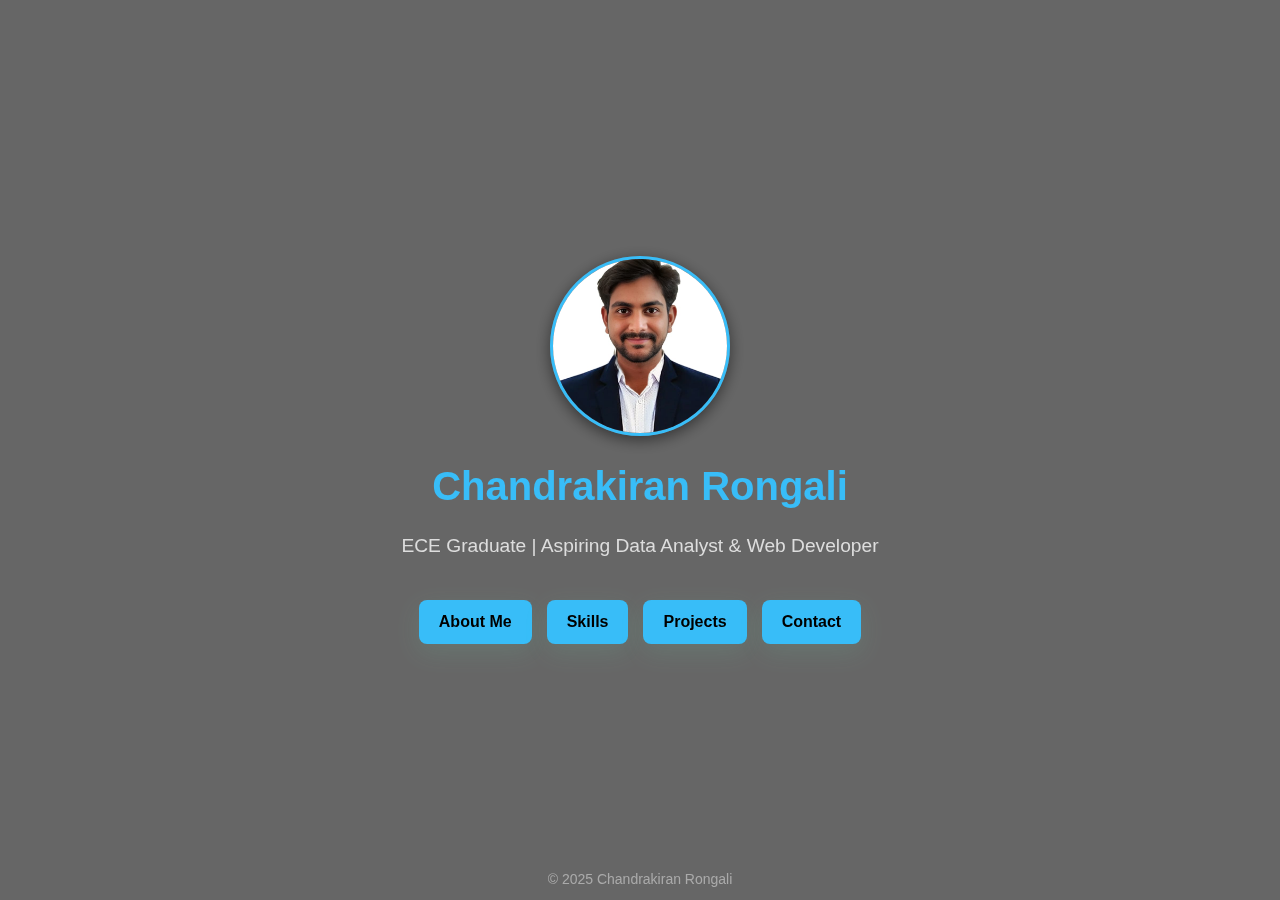
<file: index.html>
<!doctype html>
<html lang="en">
<head>
  <meta charset="utf-8">
  <meta name="viewport" content="width=device-width, initial-scale=1">
  <title>Home | Chandrakiran Rongali</title>
  <link rel="stylesheet" href="assets/css/style.css">
  <style>
    body.home-page {
      background: url("https://static.vecteezy.com/system/resources/thumbnails/030/813/866/small/wooden-table-and-blur-tropical-beach-background-product-display-montage-high-quality-8k-fhd-ai-generated-photo.jpg") no-repeat center center fixed;
      background-size: cover;
      backdrop-filter: blur(4px);
      min-height: 100vh;
      margin: 0;
      font-family: Arial, sans-serif;
    }
    .overlay {
      background: rgba(0,0,0,0.6);
      min-height: 100vh;
      display: flex;
      flex-direction: column;
      justify-content: center;
      align-items: center;
      text-align: center;
      color: #fff;
      padding: 20px;
    }
    .profile-photo {
      width: 180px;
      height: 180px;
      border-radius: 50%;
      object-fit: cover;
      border: 3px solid #38bdf8;
      box-shadow: 0 4px 15px rgba(0,0,0,0.5);
      margin-bottom: 20px;
    }
    h1 {
      font-size: 2.5rem;
      margin-bottom: 10px;
      color: #38bdf8;
    }
    h2 {
      font-size: 1.2rem;
      font-weight: normal;
      margin-bottom: 20px;
      color: #ddd;
    }
    .buttons {
      margin-top: 20px;
      display: flex;
      gap: 15px;
      flex-wrap: wrap;
      justify-content: center;
    }
    .button {
      display: inline-block;
      background: #38bdf8;
      color: #000;
      padding: 10px 20px;
      border-radius: 8px;
      text-decoration: none;
      font-weight: bold;
      transition: background 0.3s ease;
    }
    .button:hover {
      background: #0ea5e9;
      color: #fff;
    }
    footer {
      position: absolute;
      bottom: 10px;
      width: 100%;
      text-align: center;
      color: #aaa;
      font-size: 14px;
    }
  </style>
</head>
<body class="home-page">
  <div class="overlay">
    <img src="assets/images/profile.jpg" alt="profile" class="profile-photo">
    <h1>Chandrakiran Rongali</h1>
    <h2>ECE Graduate | Aspiring Data Analyst & Web Developer</h2>
    <div class="buttons">
      <a href="about.html" class="button">About Me</a>
      <a href="skills.html" class="button">Skills</a>
      <a href="projects.html" class="button">Projects</a>
      <a href="contact.html" class="button">Contact</a>
    </div>
    <footer>© 2025 Chandrakiran Rongali</footer>
  </div>
</body>
</html>
</file>
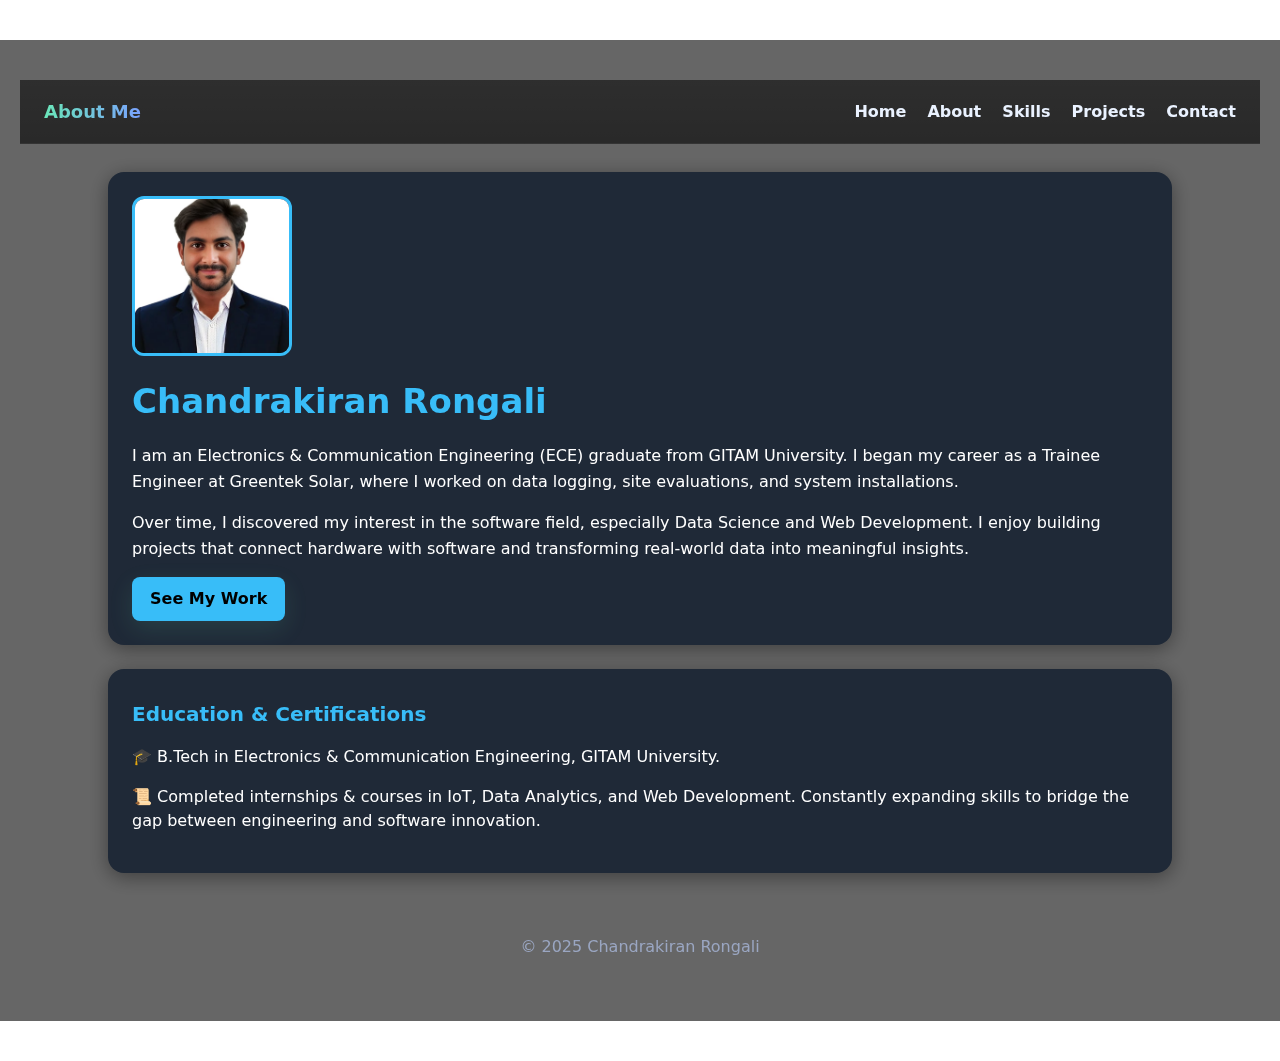
<file: about.html>
<!doctype html>
<html lang="en">
<head>
  <meta charset="utf-8">
  <meta name="viewport" content="width=device-width, initial-scale=1">
  <title>About | Chandrakiran Rongali</title>
  <link rel="stylesheet" href="assets/css/style.css">
  <style>
    body.about-page {
      background: url("https://images.unsplash.com/photo-1518770660439-4636190af475?w=1600&auto=format&fit=crop&q=80") 
        no-repeat center center fixed;
      background-size: cover;
      backdrop-filter: blur(4px);
    }
    .overlay {
      background: rgba(0,0,0,0.6);
      min-height: 100vh;
      padding: 40px 20px;
      color: #fff;
    }
   .about-card {
  background: #1f2937;   /* solid dark background */
  border-radius: 16px;
  padding: 24px;
  margin-bottom: 24px;
  box-shadow: 0 4px 20px rgba(0,0,0,0.4);
  animation: fadeIn 1s ease-in;
  color: #fff;  /* text stays white */
}

    .about-card h1, .about-card h2 {
      color: #38bdf8;
    }
    .about-profile {
      display: flex;
      gap: 20px;
      align-items: center;
      flex-wrap: wrap;
    }
    .about-profile img {
      width: 160px;
      height: 160px;
      border-radius: 12px;
      object-fit: cover;
      border: 3px solid #38bdf8;
    }
    .about-profile p {
      font-size: 16px;
      line-height: 1.6;
    }
    .button {
      display: inline-block;
      background: #38bdf8;
      color: #000;
      padding: 10px 18px;
      border-radius: 8px;
      text-decoration: none;
      font-weight: bold;
      transition: background 0.3s ease;
    }
    .button:hover {
      background: #0ea5e9;
      color: #fff;
    }
  </style>
</head>
<body class="about-page">
  <div class="overlay">
    <header class="header">
      <div class="brand">About Me</div>
      <nav class="nav">
        <a href="index.html">Home</a>
        <a href="about.html">About</a>
        <a href="skills.html">Skills</a>
        <a href="projects.html">Projects</a>
        <a href="contact.html">Contact</a>
      </nav>
    </header>

    <main class="container">
      <div class="about-card">
        <div class="about-profile">
          <img src="assets/images/profile.jpg" alt="profile">
          <div>
            <h1>Chandrakiran Rongali</h1>
            <p>
              I am an Electronics & Communication Engineering (ECE) graduate from GITAM University.  
              I began my career as a Trainee Engineer at Greentek Solar, where I worked on data logging, site evaluations, and system installations.  
            </p>
            <p>
              Over time, I discovered my interest in the software field, especially Data Science and Web Development.  
              I enjoy building projects that connect hardware with software and transforming real-world data into meaningful insights.
            </p>
            <div style="margin-top:12px;">
              <a class="button" href="projects.html">See My Work</a>
            </div>
          </div>
        </div>
      </div>

      <div class="about-card">
        <h2>Education & Certifications</h2>
        <p>
          🎓 B.Tech in Electronics & Communication Engineering, GITAM University.  
        </p>
        <p>
          📜 Completed internships & courses in IoT, Data Analytics, and Web Development.  
          Constantly expanding skills to bridge the gap between engineering and software innovation.
        </p>
      </div>
    </main>

    <footer class="footer">© 2025 Chandrakiran Rongali</footer>
  </div>
  <script src="assets/js/main.js"></script>
</body>
</html>
</file>
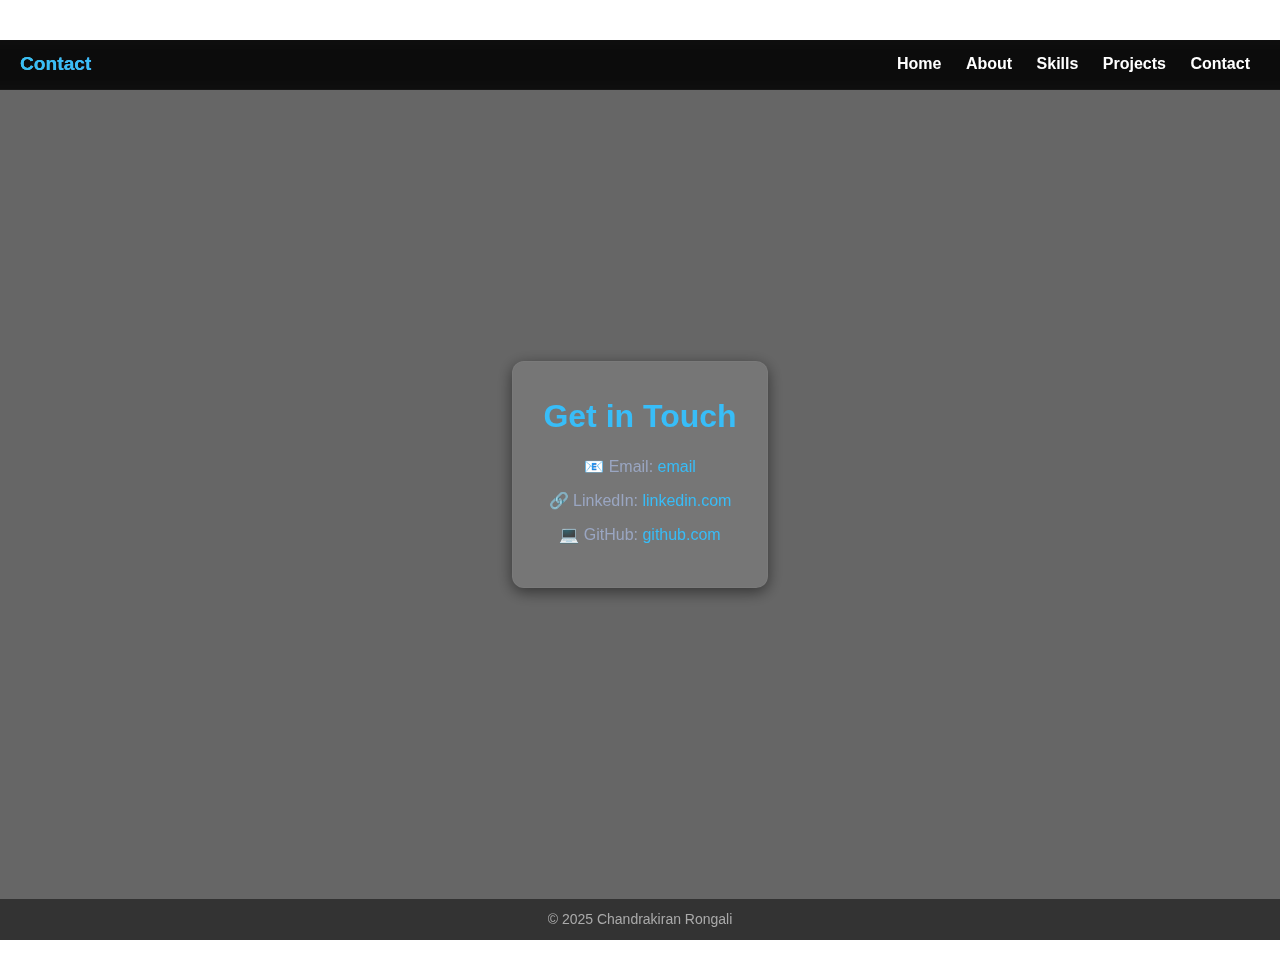
<file: contact.html>
<!doctype html>
<html lang="en">
<head>
  <meta charset="utf-8">
  <meta name="viewport" content="width=device-width,initial-scale=1">
  <title>Contact | Chandrakiran Rongali</title>
  <link rel="stylesheet" href="assets/css/style.css">
  <style>
    body.contact-page {
      background: url("https://static.vecteezy.com/system/resources/thumbnails/030/813/866/small/wooden-table-and-blur-tropical-beach-background-product-display-montage-high-quality-8k-fhd-ai-generated-photo.jpg") no-repeat center center fixed;
      background-size: cover;
      backdrop-filter: blur(4px);
      min-height: 100vh;
      margin: 0;
      font-family: Arial, sans-serif;
    }
    .overlay {
      background: rgba(0,0,0,0.6);
      min-height: 100vh;
      display: flex;
      flex-direction: column;
    }
    .container {
      flex: 1;
      display: flex;
      justify-content: center;
      align-items: center;
      text-align: center;
      padding: 20px;
    }
    .card {
      background: rgba(255,255,255,0.1);
      padding: 30px;
      border-radius: 12px;
      box-shadow: 0 4px 15px rgba(0,0,0,0.5);
      max-width: 500px;
      width: 100%;
      color: #fff;
    }
    h1 {
      font-size: 2rem;
      margin-bottom: 15px;
      color: #38bdf8;
    }
    .small {
      margin: 10px 0;
      font-size: 1rem;
    }
    a {
      color: #38bdf8;
      text-decoration: none;
    }
    a:hover {
      text-decoration: underline;
    }
    footer.footer {
      text-align: center;
      padding: 10px;
      background: rgba(0,0,0,0.5);
      color: #aaa;
      font-size: 14px;
    }
    .header {
      background: rgba(0,0,0,0.7);
      padding: 10px 20px;
      display: flex;
      justify-content: space-between;
      align-items: center;
    }
    .brand {
      font-size: 1.2rem;
      font-weight: bold;
      color: #38bdf8;
    }
    .nav a {
      margin: 0 10px;
      color: #fff;
      text-decoration: none;
    }
    .nav a:hover {
      color: #38bdf8;
    }
    .theme-toggle {
      background: #38bdf8;
      color: #000;
      border: none;
      padding: 6px 12px;
      border-radius: 6px;
      cursor: pointer;
      font-weight: bold;
    }
    .theme-toggle:hover {
      background: #0ea5e9;
      color: #fff;
    }
  </style>
</head>
<body class="contact-page">
  <div class="overlay">
    <header class="header">
      <div class="brand">Contact</div>
      <nav class="nav">
        <a href="index.html">Home</a>
        <a href="about.html">About</a>
        <a href="skills.html">Skills</a>
        <a href="projects.html">Projects</a>
        <a href="contact.html">Contact</a>
         
      </nav>
    </header>

    <main class="container">
      <div class="card fade-in">
        <h1>Get in Touch</h1>
        <p class="small">📧 Email: <a href="mailto:chandrakiranrongali@gmail.com">email</a></p>
        <p class="small">🔗 LinkedIn: <a href="https://www.linkedin.com/in/chandrakiran-rongali-573185246" target="_blank">linkedin.com</a></p>
        <p class="small">💻 GitHub: <a href="https://github.com/Chandu197022" target="_blank">github.com</a></p>
      </div>
    </main>

    <footer class="footer">© 2025 Chandrakiran Rongali</footer>
  </div>
  <script src="assets/js/main.js"></script>
</body>
</html>
</file>
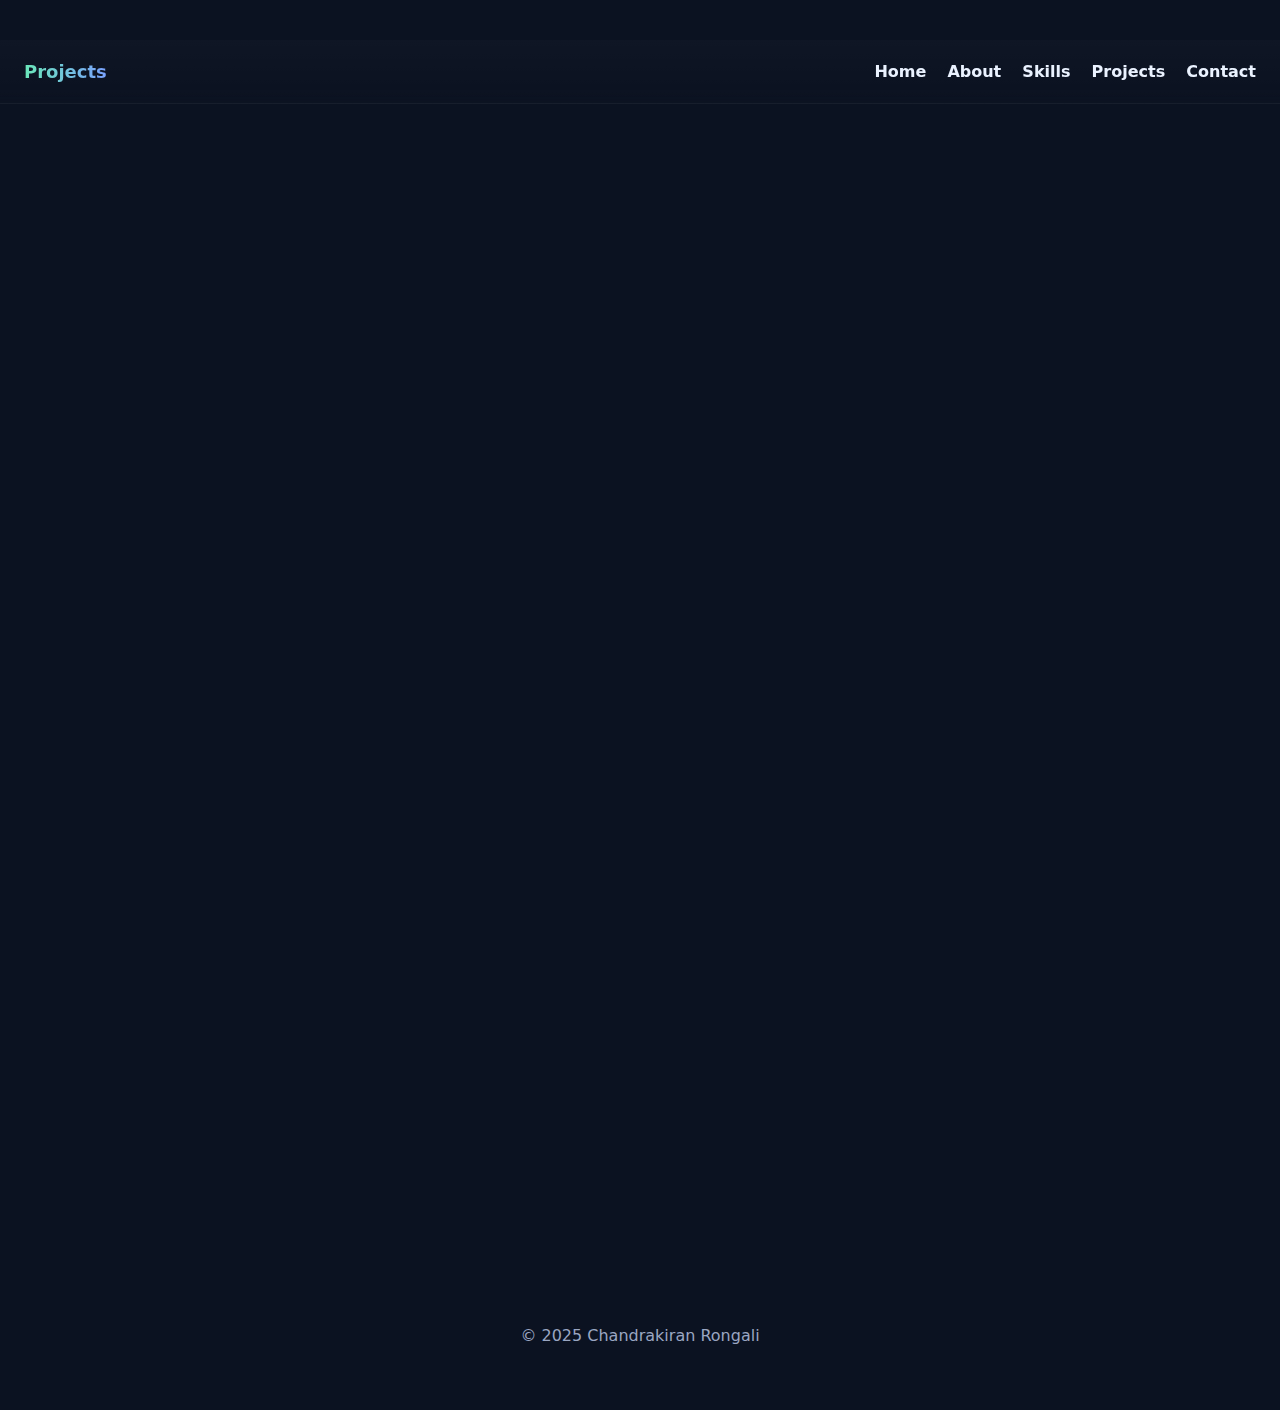
<file: projects.html>
<!doctype html>
<html lang="en">
<head>
  <meta charset="utf-8">
  <meta name="viewport" content="width=device-width,initial-scale=1">
  <title>Projects</title>
  <link rel="stylesheet" href="assets/css/style.css">
  <style>
    /* Extra styling for professional look */
    .card ul {
      margin: 8px 0;
      padding-left: 20px;
    }
    .card ul li {
      margin-bottom: 6px;
      font-size: 0.95rem;
      line-height: 1.4;
    }

    /* Animation */
    .fade-in {
      opacity: 0;
      transform: translateY(20px);
      animation: fadeInUp 0.8s ease forwards;
    }
    @keyframes fadeInUp {
      to {
        opacity: 1;
        transform: translateY(0);
      }
    }
  </style>
</head>
<body class="projects-page">
  <header class="header">
    <div class="brand">Projects</div>
    <nav class="nav">
      <a href="index.html">Home</a>
      <a href="about.html">About</a>
      <a href="skills.html">Skills</a>
      <a href="projects.html" class="active">Projects</a>
      <a href="contact.html">Contact</a>
    </nav>
  </header>

  <main class="container">

    <div class="card fade-in" style="margin-top:12px">
      <h2><a class="card-link" href="project-parking.html">Smart Parking System (IoT)</a></h2>
      <ul>
        <li>Built a real-time parking occupancy detection system using ESP32 and ultrasonic sensors.</li>
        <li>Implemented cloud dashboard for monitoring slot availability and updates.</li>
        <li>Enabled SMS alerts for full capacity notifications.</li>
      </ul>
    </div>

    <div class="card fade-in" style="margin-top:12px; animation-delay: 0.2s;">
      <h2><a class="card-link" href="project-solar.html">Solar Plant Data Logger</a></h2>
      <ul>
        <li>Designed a low-cost data logger for solar plants with SD card buffering.</li>
        <li>Captured inverter and environmental data for performance tracking.</li>
        <li>Uploaded batch data for KPI analysis and visualization.</li>
      </ul>
    </div>

    <div class="card fade-in" style="margin-top:12px; animation-delay: 0.4s;">
      <h2><a class="card-link" href="project-ml.html">Electrolyte Anomaly Detection (ML)</a></h2>
      <ul>
        <li>Developed a machine learning model to detect electrolyte imbalances from ECG signals.</li>
        <li>Performed preprocessing, feature extraction (time & frequency domain).</li>
        <li>Applied classification models to detect anomalies like hyperkalemia & hypokalemia.</li>
        <li>Enhanced accuracy through feature engineering and model evaluation.</li>
      </ul>
    </div>

    <div class="card fade-in" style="margin-top:12px; animation-delay: 0.6s;">
      <h2>Portfolio Website (Web Development)</h2>
      <ul>
        <li>Designed and developed a responsive personal portfolio website.</li>
        <li>Used HTML, CSS, and JavaScript with emphasis on clean UI.</li>
        <li>Focused on accessibility and professional presentation.</li>
      </ul>
    </div>

    <div class="card fade-in" style="margin-top:12px; animation-delay: 0.8s;">
      <h2>VLSI Circuit Simulation</h2>
      <ul>
        <li>Worked on digital design projects using Verilog HDL and simulators.</li>
        <li>Created testbenches for verification and debugging.</li>
        <li>Analyzed timing, power, and performance for optimized circuits.</li>
      </ul>
    </div>

    <div class="card fade-in" style="margin-top:12px; animation-delay: 1s;">
      <h2>Data Analytics Dashboard</h2>
      <ul>
        <li>Developed a Python + SQL based analytics dashboard.</li>
        <li>Visualized solar project KPIs with interactive plots.</li>
        <li>Implemented anomaly detection and data resampling techniques.</li>
      </ul>
    </div>

  </main>

  <footer class="footer">© 2025 Chandrakiran Rongali</footer>
  <script src="assets/js/main.js"></script>
</body>
</html>
</file>
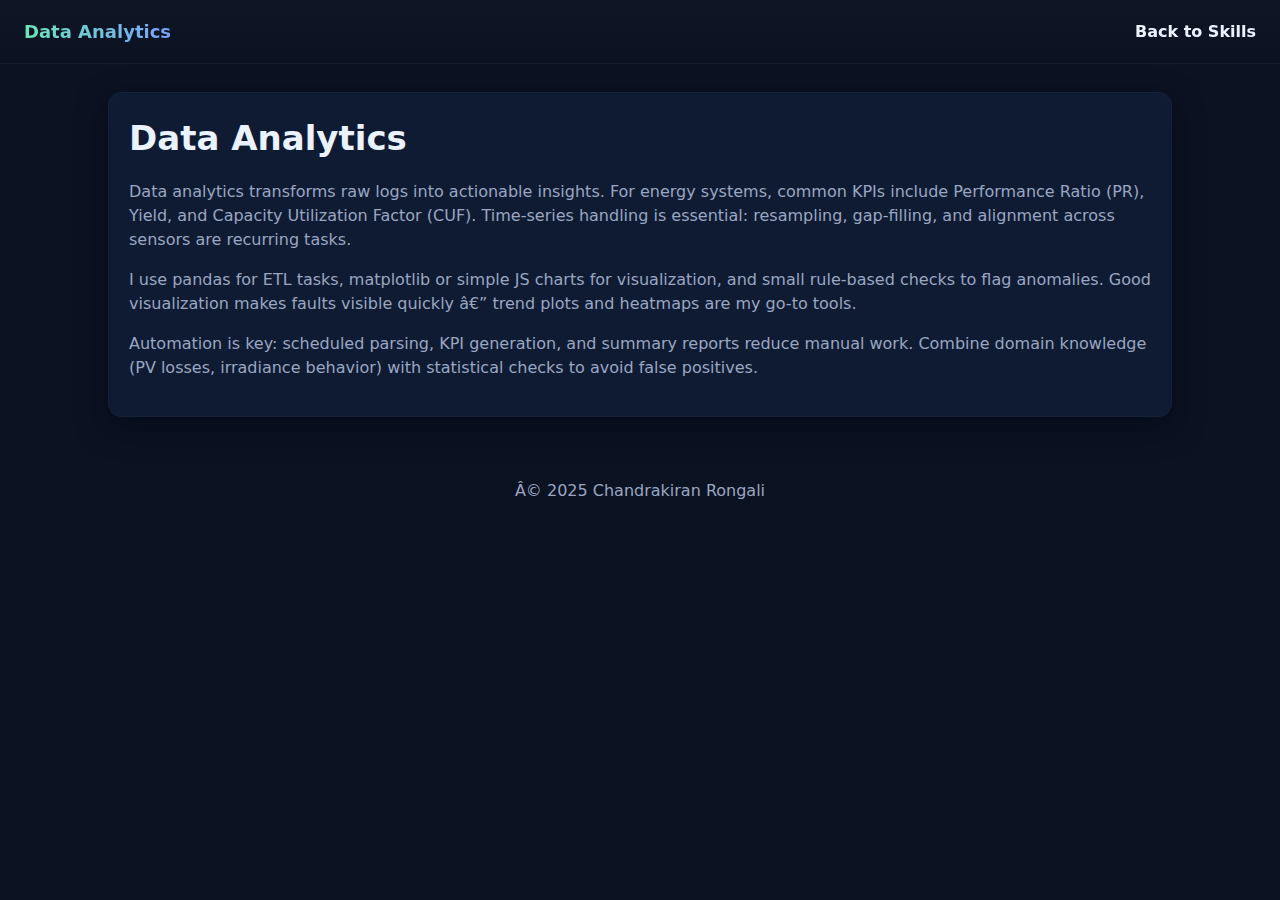
<file: skill-data.html>
<!doctype html><html lang="en"><head><meta charset="utf-8'><meta name="viewport" content="width=device-width,initial-scale=1"><title>Data Analytics - Skill</title><link rel="stylesheet" href="assets/css/style.css"></head><body><header class="header"><div class="brand">Data Analytics</div><nav class="nav"><a href="skills.html">Back to Skills</a></nav></header><main class="container"><div class="card fade-in"><h1>Data Analytics</h1><p class="small">Data analytics transforms raw logs into actionable insights. For energy systems, common KPIs include Performance Ratio (PR), Yield, and Capacity Utilization Factor (CUF). Time-series handling is essential: resampling, gap-filling, and alignment across sensors are recurring tasks.</p><p class="small">I use pandas for ETL tasks, matplotlib or simple JS charts for visualization, and small rule-based checks to flag anomalies. Good visualization makes faults visible quickly — trend plots and heatmaps are my go-to tools.</p><p class="small">Automation is key: scheduled parsing, KPI generation, and summary reports reduce manual work. Combine domain knowledge (PV losses, irradiance behavior) with statistical checks to avoid false positives.</p></div></main><footer class="footer">© 2025 Chandrakiran Rongali</footer></body></html>
</file>
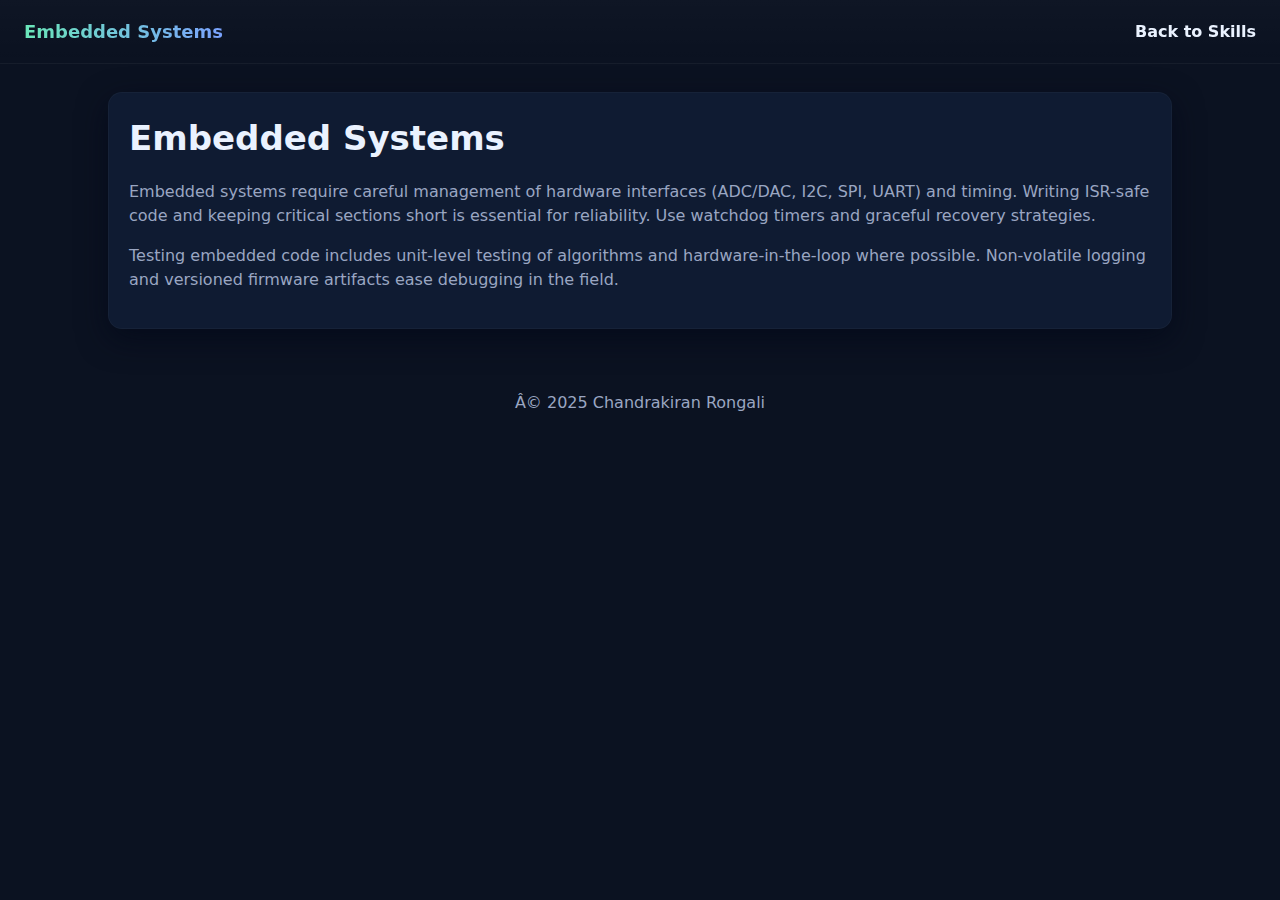
<file: skill-embedded.html>
<!doctype html><html lang="en"><head><meta charset="utf-8'><meta name="viewport" content="width=device-width,initial-scale=1"><title>Embedded Systems - Skill</title><link rel="stylesheet" href="assets/css/style.css"></head><body><header class="header"><div class="brand">Embedded Systems</div><nav class="nav"><a href="skills.html">Back to Skills</a></nav></header><main class="container"><div class="card fade-in"><h1>Embedded Systems</h1><p class="small">Embedded systems require careful management of hardware interfaces (ADC/DAC, I2C, SPI, UART) and timing. Writing ISR-safe code and keeping critical sections short is essential for reliability. Use watchdog timers and graceful recovery strategies.</p><p class="small">Testing embedded code includes unit-level testing of algorithms and hardware-in-the-loop where possible. Non-volatile logging and versioned firmware artifacts ease debugging in the field.</p></div></main><footer class="footer">© 2025 Chandrakiran Rongali</footer></body></html>
</file>
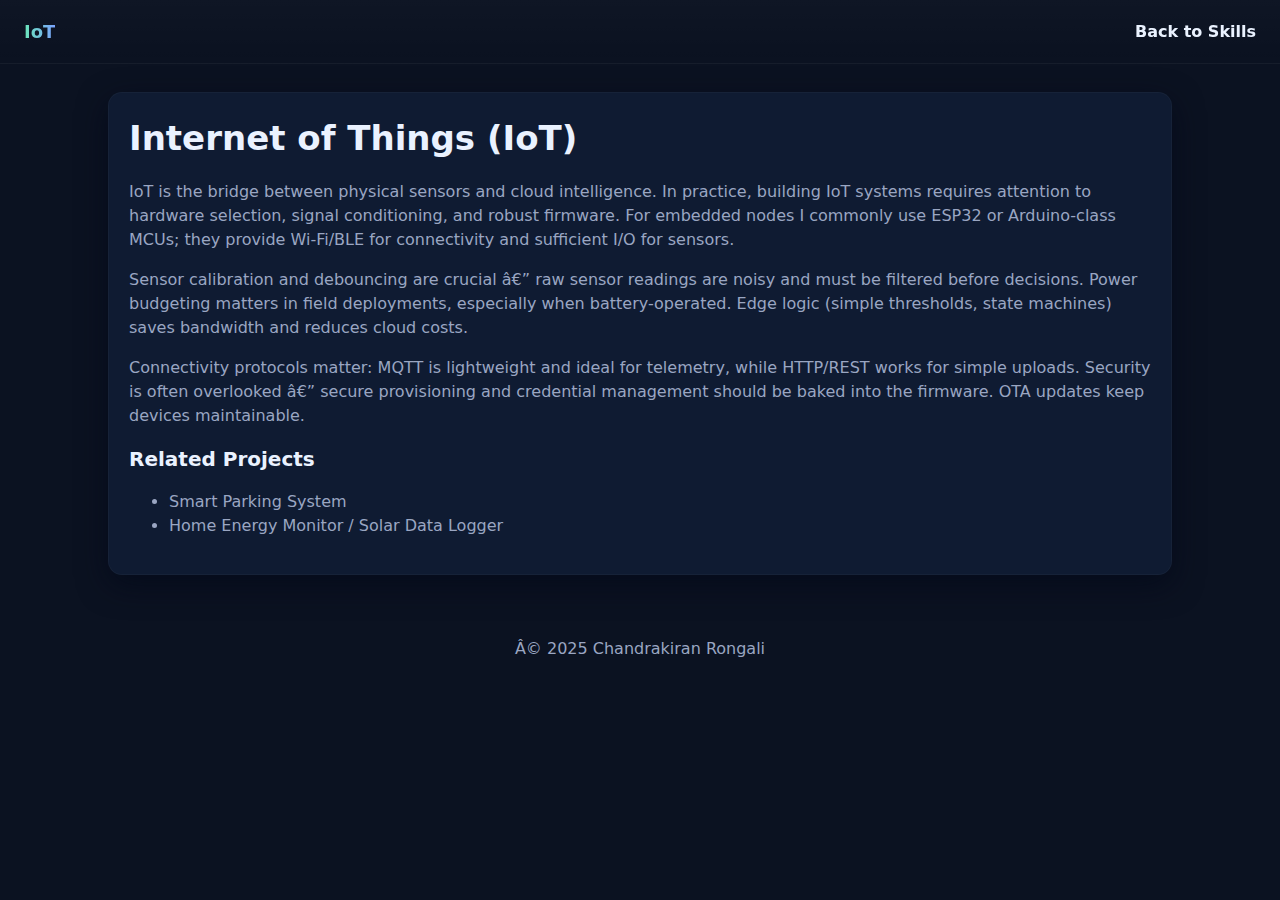
<file: skill-iot.html>
<!doctype html><html lang="en"><head><meta charset="utf-8'><meta name="viewport" content="width=device-width,initial-scale=1"><title>IoT - Skill</title><link rel="stylesheet" href="assets/css/style.css"></head><body><header class="header"><div class="brand">IoT</div><nav class="nav"><a href="skills.html">Back to Skills</a></nav></header><main class="container"><div class="card fade-in"><h1>Internet of Things (IoT)</h1><p class="small">IoT is the bridge between physical sensors and cloud intelligence. In practice, building IoT systems requires attention to hardware selection, signal conditioning, and robust firmware. For embedded nodes I commonly use ESP32 or Arduino-class MCUs; they provide Wi-Fi/BLE for connectivity and sufficient I/O for sensors.</p><p class="small">Sensor calibration and debouncing are crucial — raw sensor readings are noisy and must be filtered before decisions. Power budgeting matters in field deployments, especially when battery-operated. Edge logic (simple thresholds, state machines) saves bandwidth and reduces cloud costs.</p><p class="small">Connectivity protocols matter: MQTT is lightweight and ideal for telemetry, while HTTP/REST works for simple uploads. Security is often overlooked — secure provisioning and credential management should be baked into the firmware. OTA updates keep devices maintainable.</p><h2>Related Projects</h2><ul class="small"><li><a class="card-link" href="project-parking.html">Smart Parking System</a></li><li><a class="card-link" href="project-solar.html">Home Energy Monitor / Solar Data Logger</a></li></ul></div></main><footer class="footer">© 2025 Chandrakiran Rongali</footer></body></html>
</file>
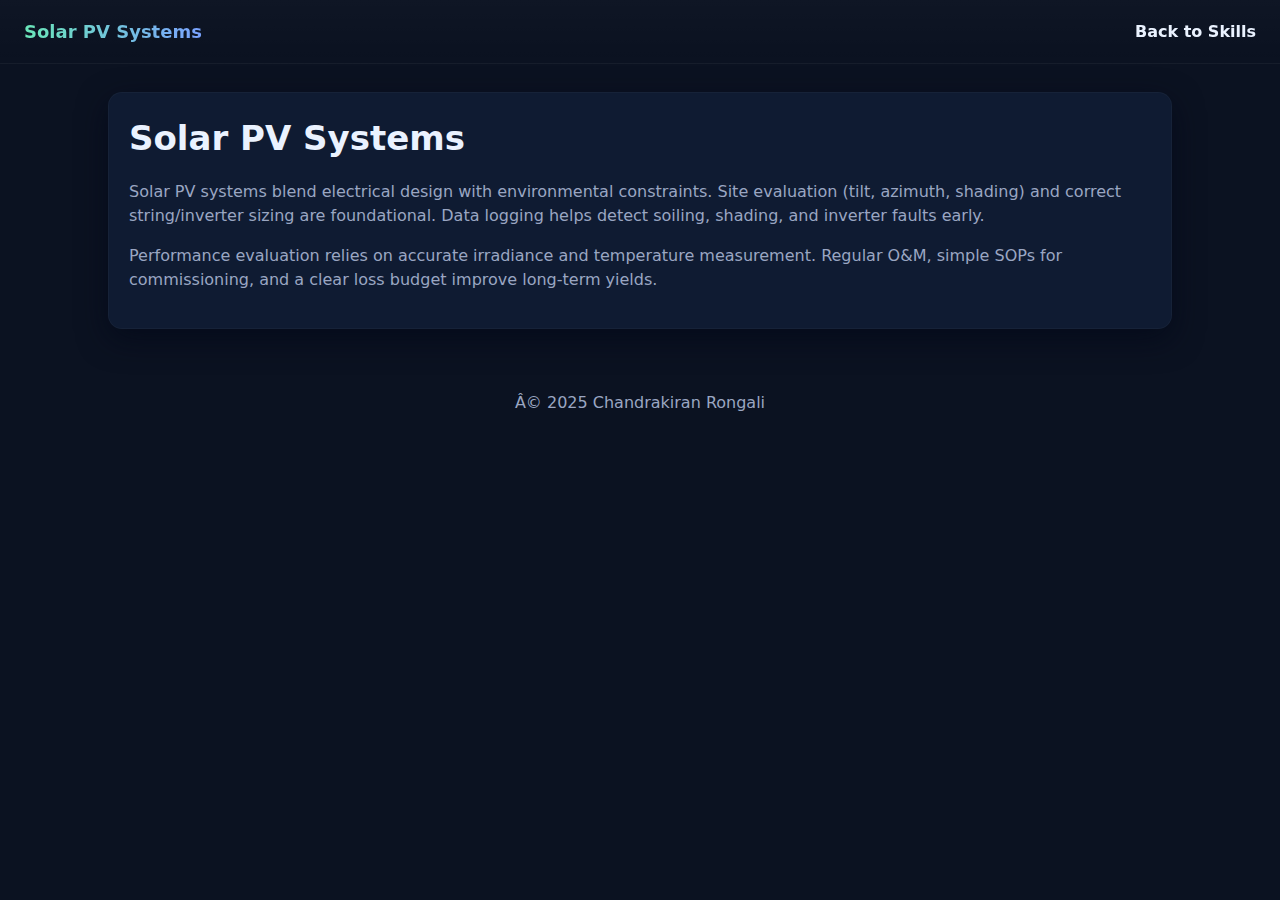
<file: skill-solar.html>
<!doctype html><html lang="en"><head><meta charset="utf-8'><meta name="viewport" content="width=device-width,initial-scale=1"><title>Solar PV Systems - Skill</title><link rel="stylesheet" href="assets/css/style.css"></head><body><header class="header"><div class="brand">Solar PV Systems</div><nav class="nav"><a href="skills.html">Back to Skills</a></nav></header><main class="container"><div class="card fade-in"><h1>Solar PV Systems</h1><p class="small">Solar PV systems blend electrical design with environmental constraints. Site evaluation (tilt, azimuth, shading) and correct string/inverter sizing are foundational. Data logging helps detect soiling, shading, and inverter faults early.</p><p class="small">Performance evaluation relies on accurate irradiance and temperature measurement. Regular O&M, simple SOPs for commissioning, and a clear loss budget improve long-term yields.</p></div></main><footer class="footer">© 2025 Chandrakiran Rongali</footer></body></html>
</file>
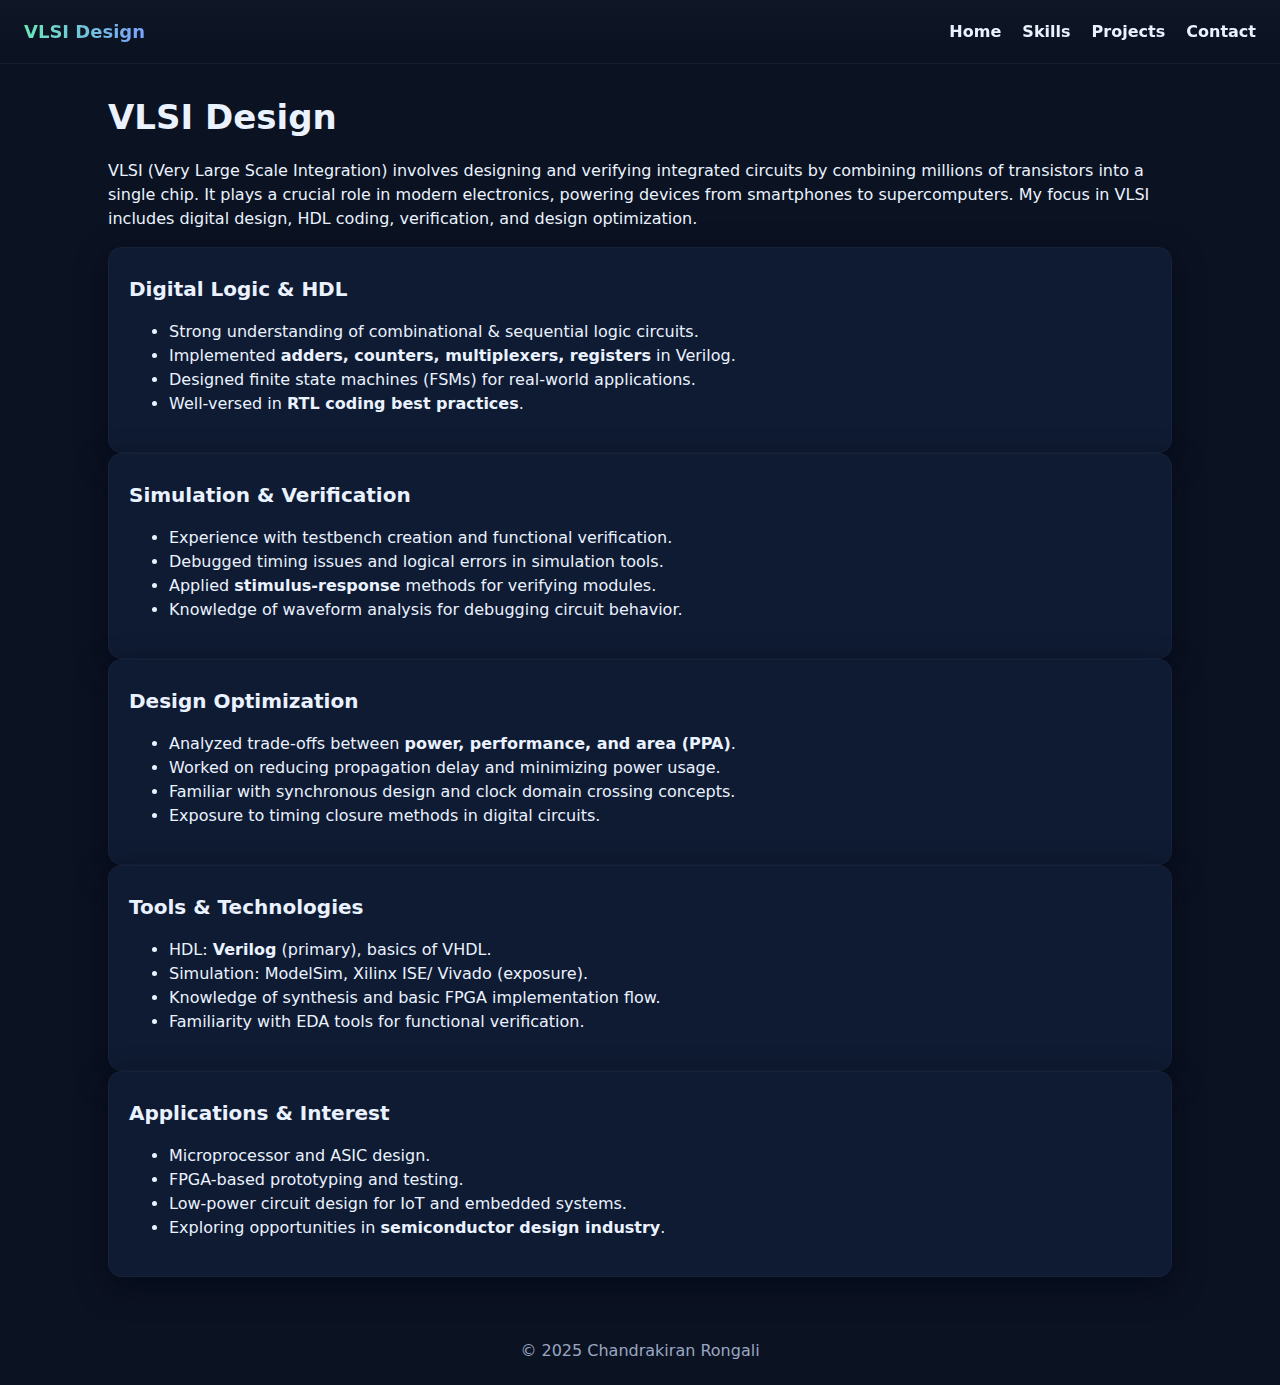
<file: skill-vlsi.html>
<!doctype html>
<html lang="en">
<head>
  <meta charset="utf-8">
  <meta name="viewport" content="width=device-width,initial-scale=1">
  <title>VLSI Design</title>
  <link rel="stylesheet" href="assets/css/style.css">

  <!-- Animation Library -->
  <link rel="stylesheet" href="https://cdnjs.cloudflare.com/ajax/libs/animate.css/4.1.1/animate.min.css"/>
</head>
<body>
  <!-- Header -->
  <header class="header">
    <div class="brand">VLSI Design</div>
    <nav class="nav">
      <a href="index.html">Home</a>
      <a href="skills.html" class="active">Skills</a>
      <a href="projects.html">Projects</a>
      <a href="contact.html">Contact</a>
    </nav>
  </header>

  <!-- Main Section -->
  <main class="container">
    <h1 class="animate__animated animate__fadeInDown">VLSI Design</h1>
    <p class="intro animate__animated animate__fadeInUp">
      VLSI (Very Large Scale Integration) involves designing and verifying 
      integrated circuits by combining millions of transistors into a single chip. 
      It plays a crucial role in modern electronics, powering devices from 
      smartphones to supercomputers. My focus in VLSI includes digital design, 
      HDL coding, verification, and design optimization.
    </p>

    <div class="skills-grid">
      
      <!-- Digital Design -->
      <div class="card animate__animated animate__fadeInUp">
        <h2>Digital Logic & HDL</h2>
        <ul>
          <li>Strong understanding of combinational & sequential logic circuits.</li>
          <li>Implemented <strong>adders, counters, multiplexers, registers</strong> in Verilog.</li>
          <li>Designed finite state machines (FSMs) for real-world applications.</li>
          <li>Well-versed in <strong>RTL coding best practices</strong>.</li>
        </ul>
      </div>

      <!-- Simulation -->
      <div class="card animate__animated animate__fadeInUp animate__delay-1s">
        <h2>Simulation & Verification</h2>
        <ul>
          <li>Experience with testbench creation and functional verification.</li>
          <li>Debugged timing issues and logical errors in simulation tools.</li>
          <li>Applied <strong>stimulus-response</strong> methods for verifying modules.</li>
          <li>Knowledge of waveform analysis for debugging circuit behavior.</li>
        </ul>
      </div>

      <!-- Physical & Optimization -->
      <div class="card animate__animated animate__fadeInUp animate__delay-2s">
        <h2>Design Optimization</h2>
        <ul>
          <li>Analyzed trade-offs between <strong>power, performance, and area (PPA)</strong>.</li>
          <li>Worked on reducing propagation delay and minimizing power usage.</li>
          <li>Familiar with synchronous design and clock domain crossing concepts.</li>
          <li>Exposure to timing closure methods in digital circuits.</li>
        </ul>
      </div>

      <!-- Tools -->
      <div class="card animate__animated animate__fadeInUp animate__delay-3s">
        <h2>Tools & Technologies</h2>
        <ul>
          <li>HDL: <strong>Verilog</strong> (primary), basics of VHDL.</li>
          <li>Simulation: ModelSim, Xilinx ISE/ Vivado (exposure).</li>
          <li>Knowledge of synthesis and basic FPGA implementation flow.</li>
          <li>Familiarity with EDA tools for functional verification.</li>
        </ul>
      </div>

      <!-- Applications -->
      <div class="card animate__animated animate__fadeInUp animate__delay-4s">
        <h2>Applications & Interest</h2>
        <ul>
          <li>Microprocessor and ASIC design.</li>
          <li>FPGA-based prototyping and testing.</li>
          <li>Low-power circuit design for IoT and embedded systems.</li>
          <li>Exploring opportunities in <strong>semiconductor design industry</strong>.</li>
        </ul>
      </div>

    </div>
  </main>

  <!-- Footer -->
  <footer class="footer">© 2025 Chandrakiran Rongali</footer>
</body>
</html>
</file>
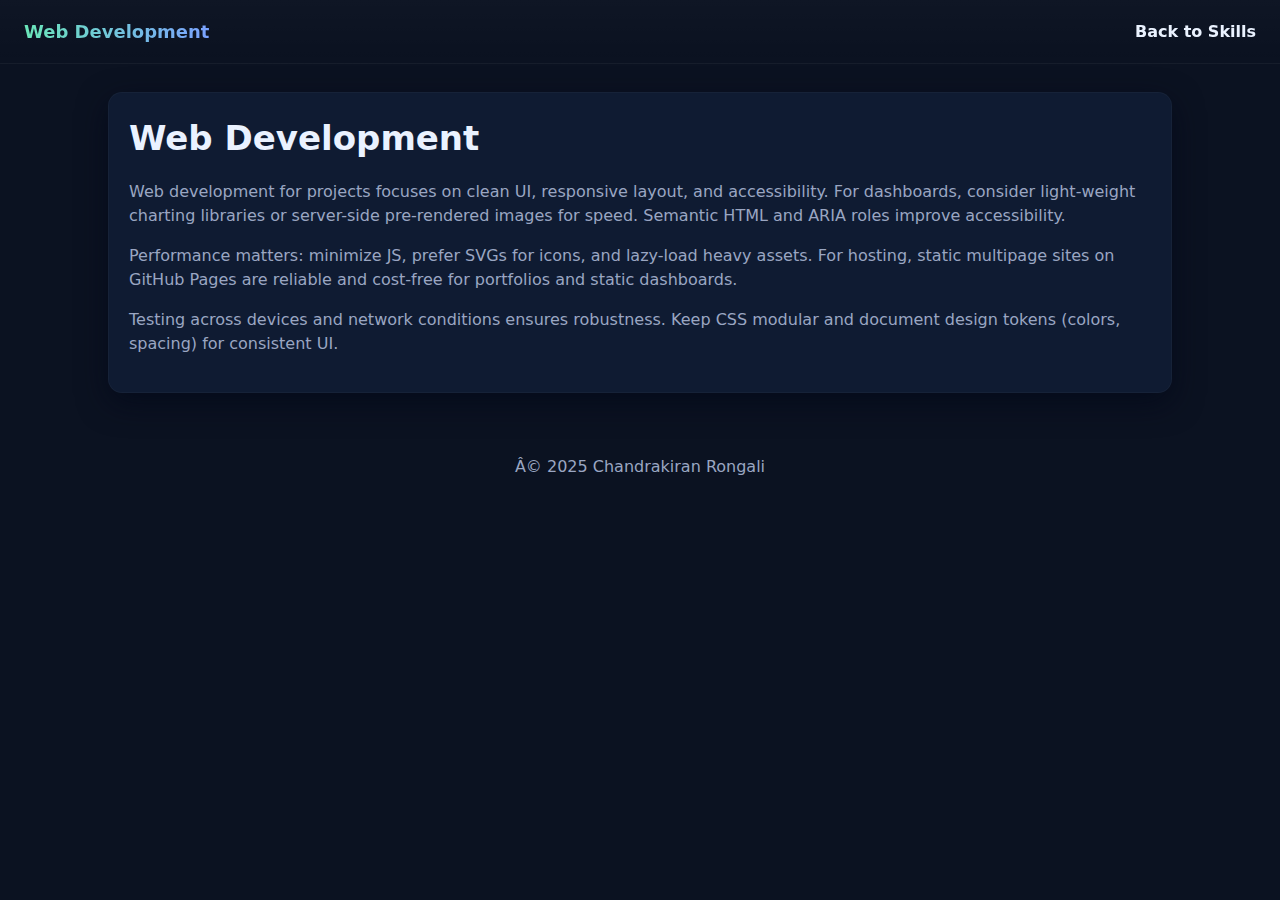
<file: skill-web.html>
<!doctype html><html lang="en"><head><meta charset="utf-8'><meta name="viewport" content="width=device-width,initial-scale=1"><title>Web Development - Skill</title><link rel="stylesheet" href="assets/css/style.css"></head><body><header class="header"><div class="brand">Web Development</div><nav class="nav"><a href="skills.html">Back to Skills</a></nav></header><main class="container"><div class="card fade-in"><h1>Web Development</h1><p class="small">Web development for projects focuses on clean UI, responsive layout, and accessibility. For dashboards, consider light-weight charting libraries or server-side pre-rendered images for speed. Semantic HTML and ARIA roles improve accessibility.</p><p class="small">Performance matters: minimize JS, prefer SVGs for icons, and lazy-load heavy assets. For hosting, static multipage sites on GitHub Pages are reliable and cost-free for portfolios and static dashboards.</p><p class="small">Testing across devices and network conditions ensures robustness. Keep CSS modular and document design tokens (colors, spacing) for consistent UI.</p></div></main><footer class="footer">© 2025 Chandrakiran Rongali</footer></body></html>
</file>
<file: assets/css/style.css>
:root{ --bg:#0b1221; --card:#0f1b32; --muted:#9aa6c2; --accent:#6ae6b9; --text:#eaf2ff; --glass: rgba(255,255,255,0.04); }
*{box-sizing:border-box} body{margin:0;font-family:Inter,system-ui,-apple-system,Segoe UI,Roboto,'Helvetica Neue',Arial,sans-serif;background:var(--bg);color:var(--text);line-height:1.5;}
.header{backdrop-filter:blur(6px);background:linear-gradient(180deg,rgba(255,255,255,0.02),transparent);padding:18px 24px;display:flex;align-items:center;justify-content:space-between;position:sticky;top:0;z-index:10;border-bottom:1px solid rgba(255,255,255,0.03);}
.brand{font-weight:800;background:linear-gradient(90deg,var(--accent),#7aa2ff);-webkit-background-clip:text;color:transparent;font-size:18px;}
.nav a{color:var(--text);text-decoration:none;margin-left:16px;font-weight:600}
.container{max-width:1100px;margin:28px auto;padding:0 18px}
.hero{display:grid;grid-template-columns:1fr 380px;gap:20px;align-items:center}
.card{background:var(--card);padding:20px;border-radius:14px;border:1px solid rgba(255,255,255,0.03);box-shadow:0 10px 30px rgba(2,6,23,0.6);}
h1{margin:0 0 8px 0;font-size:34px}
h2{margin:6px 0 12px;font-size:20px}
.small{color:var(--muted)}
.buttons{margin-top:12px}
.button{display:inline-block;background:linear-gradient(90deg,#7aa2ff,var(--accent));color:#042033;padding:10px 14px;border-radius:10px;font-weight:800;text-decoration:none;box-shadow:0 8px 24px rgba(106,230,185,0.12);}
.grid{display:grid;gap:16px}
.skill-row{display:grid;grid-template-columns:80px 1fr;gap:12px;align-items:center}
.skill-row img{width:72px;border-radius:10px}
.card img.responsive{max-width:100%;border-radius:10px;margin-top:12px}
.footer{margin-top:40px;padding:22px;text-align:center;color:var(--muted)}

/* section backgrounds */
.home{background-image:url('"https://wallpaperaccess.com/full/5652030.jpg"');background-size:cover;background-position:center;height:60vh;display:flex;align-items:center;color:white}
.skills-page{background-image:url('https://images.unsplash.com/photo-1498050108023-c5249f4df085?w=1600&auto=format&fit=crop&q=80');background-size:cover;background-position:center;min-height:80vh;padding:40px 0}
.projects-page{background-image:url('https://images.unsplash.com/photo-1555949963-aa79dcee981d?w=1600&auto=format&fit=crop&q=80');background-size:cover;background-position:center;min-height:80vh;padding:40px 0}
.about-page{background-image:url('https://images.unsplash.com/photo-1503676260728-1c00da094a0b?w=1600&auto=format&fit=crop&q=80');background-size:cover;background-position:center;min-height:80vh;padding:40px 0}
.contact-page{background-image:url('https://images.unsplash.com/photo-1494790108377-be9c29b29330?w=1600&auto=format&fit=crop&q=80');background-size:cover;background-position:center;min-height:80vh;padding:40px 0}

/* animations */
.fade-in{animation:fade .6s ease both}
@keyframes fade{from{opacity:0;transform:translateY(8px)}to{opacity:1;transform:none}}

/* responsive */
@media (max-width:900px){.hero{grid-template-columns:1fr} .nav a{display:none}}

/* dark toggle */
.theme-toggle{cursor:pointer;padding:8px;border-radius:8px;border:1px solid rgba(255,255,255,0.04);background:var(--glass);}

/* link styles */
a.card-link{color:inherit;text-decoration:none}
</file>
